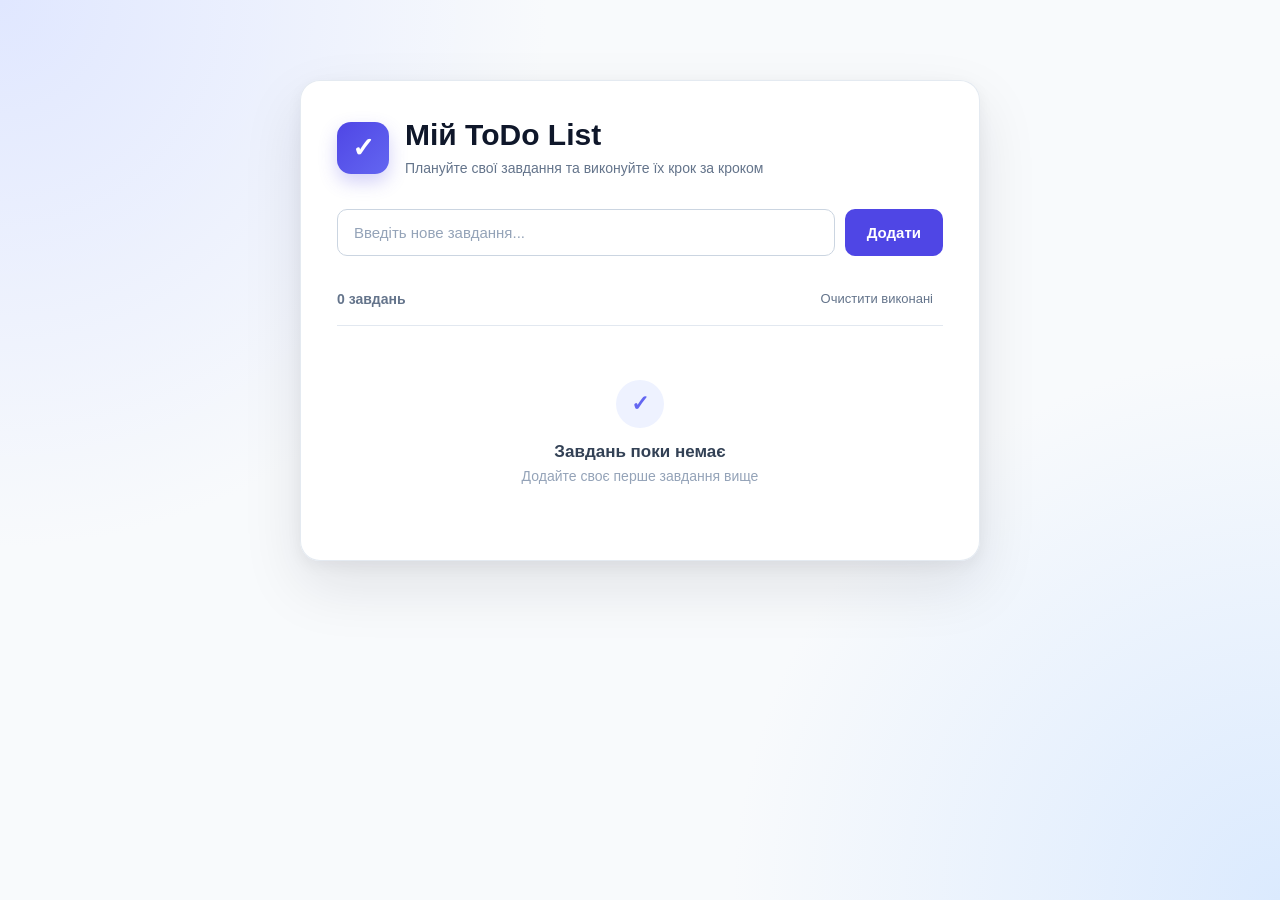
<file: index.html>
﻿<!DOCTYPE html>
<html lang="uk">
<head>
    <meta charset="UTF-8">
    <meta name="viewport" content="width=device-width, initial-scale=1.0">

    <title>Мій ToDo List</title>

    <link rel="stylesheet" href="style.css">
</head>

<body>

    <main class="container">

        <!-- Заголовок -->
        <header class="header">

            <div class="icon">✓</div>

            <div>
                <h1>Мій ToDo List</h1>

                <p>
                    Плануйте свої завдання та виконуйте їх крок за кроком
                </p>
            </div>

        </header>


        <!-- Додавання нового завдання -->
        <div class="input-container">

            <input type="text"
                   id="taskInput"
                   placeholder="Введіть нове завдання..."
                   maxlength="100"
                   autocomplete="off">

            <button id="addButton">
                Додати
            </button>

        </div>


        <!-- Статистика -->
        <div class="tasks-header">

            <div class="tasks-info">
                <span id="taskCount">0 завдань</span>
            </div>

            <button id="clearCompleted"
                    class="clear-button"
                    type="button">
                Очистити виконані
            </button>

        </div>


        <!-- Список завдань -->
        <section class="tasks-section">

            <ul id="taskList"></ul>

            <div id="emptyState" class="empty-state">

                <div class="empty-icon">✓</div>

                <h2>Завдань поки немає</h2>

                <p>
                    Додайте своє перше завдання вище
                </p>

            </div>

        </section>

    </main>


    <script src="script.js"></script>

</body>
</html>
</file>
<file: style.css>
* {
    box-sizing: border-box;
}

body {
    margin: 0;
    min-height: 100vh;
    padding: 40px 20px;
    font-family: Arial, sans-serif;
    background: radial-gradient( circle at top left, #e0e7ff 0%, transparent 35% ), radial-gradient( circle at bottom right, #dbeafe 0%, transparent 35% ), #f8fafc;
    color: #1e293b;
}

.container {
    width: 100%;
    max-width: 680px;
    margin: 40px auto;
    padding: 36px;
    background: rgba(255, 255, 255, 0.96);
    border: 1px solid rgba(226, 232, 240, 0.9);
    border-radius: 20px;
    box-shadow: 0 25px 60px rgba(15, 23, 42, 0.10), 0 5px 15px rgba(15, 23, 42, 0.05);
}


.header {
    display: flex;
    align-items: center;
    gap: 16px;
    margin-bottom: 30px;
}

.icon {
    width: 52px;
    height: 52px;
    flex-shrink: 0;
    display: flex;
    align-items: center;
    justify-content: center;
    border-radius: 14px;
    background: linear-gradient( 135deg, #4f46e5, #6366f1 );
    color: white;
    font-size: 27px;
    font-weight: bold;
    box-shadow: 0 8px 18px rgba(79, 70, 229, 0.25);
}

h1 {
    margin: 0 0 5px;
    font-size: 30px;
    line-height: 1.2;
    color: #0f172a;
}

.header p {
    margin: 0;
    color: #64748b;
    font-size: 14px;
    line-height: 1.5;
}


.input-container {
    display: flex;
    gap: 10px;
    width: 100%;
}

#taskInput {
    flex: 1;
    min-width: 0;
    padding: 14px 16px;
    border: 1px solid #cbd5e1;
    border-radius: 10px;
    background: white;
    color: #0f172a;
    font-size: 15px;
    outline: none;
    transition: border-color 0.2s ease, box-shadow 0.2s ease;
}

    #taskInput::placeholder {
        color: #94a3b8;
    }

    #taskInput:focus {
        border-color: #6366f1;
        box-shadow: 0 0 0 3px rgba(99, 102, 241, 0.12);
    }


button {
    border: none;
    border-radius: 10px;
    cursor: pointer;
    font-family: inherit;
    transition: background 0.2s ease, transform 0.15s ease, box-shadow 0.2s ease;
}

#addButton {
    padding: 13px 22px;
    background: #4f46e5;
    color: white;
    font-size: 15px;
    font-weight: 600;
}

    #addButton:hover {
        background: #4338ca;
        box-shadow: 0 7px 15px rgba(79, 70, 229, 0.25);
    }

    #addButton:active {
        transform: translateY(1px);
    }


.tasks-header {
    display: flex;
    align-items: center;
    justify-content: space-between;
    gap: 15px;
    margin-top: 28px;
    padding-bottom: 12px;
    border-bottom: 1px solid #e2e8f0;
}

.tasks-info {
    color: #64748b;
    font-size: 14px;
    font-weight: 600;
}

.clear-button {
    padding: 7px 10px;
    background: transparent;
    color: #64748b;
    font-size: 13px;
}

    .clear-button:hover {
        background: #f1f5f9;
        color: #4f46e5;
    }


.tasks-section {
    margin-top: 14px;
}

#taskList {
    margin: 0;
    padding: 0;
    list-style: none;
}


    #taskList li {
        display: flex;
        align-items: center;
        justify-content: space-between;
        gap: 15px;
        margin-bottom: 10px;
        padding: 13px 14px;
        min-height: 56px;
        background: #f8fafc;
        border: 1px solid #e2e8f0;
        border-radius: 12px;
        animation: taskAppear 0.25s ease;
        transition: background 0.2s ease, border-color 0.2s ease, transform 0.15s ease;
    }

        #taskList li:hover {
            background: #f1f5f9;
            border-color: #cbd5e1;
            transform: translateY(-1px);
        }



.task-label {
    display: flex;
    align-items: center;
    gap: 11px;
    min-width: 0;
    cursor: pointer;
    color: #334155;
    font-size: 15px;
    line-height: 1.4;
}

    .task-label span {
        overflow-wrap: anywhere;
    }


.task-checkbox {
    width: 18px;
    height: 18px;
    flex-shrink: 0;
    cursor: pointer;
    accent-color: #4f46e5;
}



.completed {
    text-decoration: line-through;
    text-decoration-thickness: 1.5px;
    color: #94a3b8;
    opacity: 0.7;
}


.delete-button {
    flex-shrink: 0;
    padding: 8px 12px;
    border: 1px solid #fecaca;
    border-radius: 8px;
    background: #fff1f2;
    color: #dc2626;
    font-size: 13px;
    font-weight: 600;
}

    .delete-button:hover {
        background: #fee2e2;
        border-color: #fca5a5;
    }


.empty-state {
    display: flex;
    flex-direction: column;
    align-items: center;
    justify-content: center;
    padding: 40px 20px;
    text-align: center;
}

.empty-icon {
    width: 48px;
    height: 48px;
    display: flex;
    align-items: center;
    justify-content: center;
    margin-bottom: 14px;
    border-radius: 50%;
    background: #eef2ff;
    color: #6366f1;
    font-size: 22px;
    font-weight: bold;
}

.empty-state h2 {
    margin: 0 0 6px;
    color: #334155;
    font-size: 17px;
}

.empty-state p {
    margin: 0;
    color: #94a3b8;
    font-size: 14px;
}


@keyframes taskAppear {
    from {
        opacity: 0;
        transform: translateY(-5px);
    }

    to {
        opacity: 1;
        transform: translateY(0);
    }
}


@media (max-width: 600px) {

    body {
        padding: 15px 10px;
    }

    .container {
        margin: 10px auto;
        padding: 24px 18px;
        border-radius: 16px;
    }

    .header {
        align-items: flex-start;
        gap: 12px;
    }

    .icon {
        width: 44px;
        height: 44px;
        border-radius: 12px;
        font-size: 22px;
    }

    h1 {
        font-size: 25px;
    }

    .header p {
        font-size: 13px;
    }

    .input-container {
        flex-direction: column;
    }

    #addButton {
        width: 100%;
    }

    .tasks-header {
        align-items: flex-start;
        flex-direction: column;
        gap: 5px;
    }

    .clear-button {
        padding-left: 0;
    }

    #taskList li {
        align-items: flex-start;
    }

    .task-label {
        align-items: flex-start;
    }

    .delete-button {
        padding: 7px 9px;
    }
}
</file>
